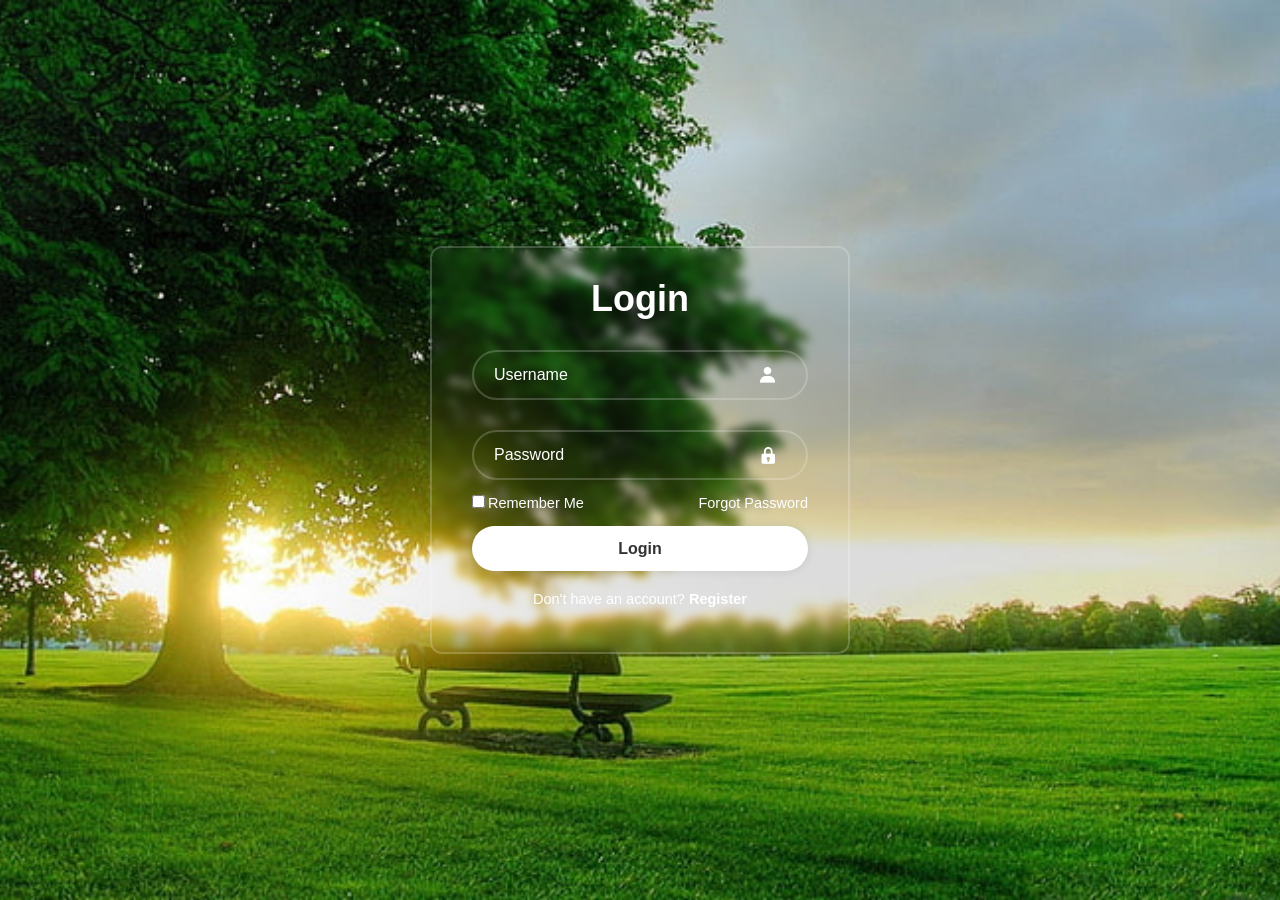
<file: index.html>
<!DOCTYPE html>
<html lang="en">
<head>
    <meta charset="UTF-8">
    <meta name="viewport" content="width=device-width, initial-scale=1.0">
    <title>Login Form</title>
    <link rel="stylesheet" href="styles.css">
    <link href='https://unpkg.com/boxicons@2.1.4/css/boxicons.min.css' rel='stylesheet'>
</head>
<body>
    <div class="wrapper">
        <form action="" onsubmit="event.preventDefault(); document.getElementById('popup').style.display='flex';">
            <h1>Login</h1>
            <div class="input-box">
                <input type="text" placeholder="Username" required>
                <i class='bx bxs-user'></i>
            </div>
            <div class="input-box">
                <input type="password" placeholder="Password" required>
                <i class='bx bxs-lock'></i>
            </div>
            <div class="remember-forgot">
                <label><input type="checkbox">Remember Me</label>
                <a href="#">Forgot Password</a>
            </div>
            <button type="submit" class="btn">Login</button>
            <div class="register-link">
                <p>Don't have an account? <a href="#">Register</a></p>
            </div>
        </form>
         <div id="popup" style="display:none; position:fixed; top:0; left:0; width:100%; height:100%; background:rgba(0,0,0,0.5); justify-content:center; align-items:center;">
        <div id="popup-content">
            <p>Login successful!</p>
            <button onclick="document.getElementById('popup').style.display='none';">OK</button>
        </div>
    </div>

    </div>
</body>
</html>
</file>
<file: styles.css>
*{
    margin:  0;
    padding: 0;
    box-sizing: border-box;
    font-family: Arial, Helvetica, sans-serif;
}
body{
    display: flex;
    justify-content: center;
    align-items: center;
    min-height: 100vh;
    background: url(bg.jpg) no-repeat;
    background-size: cover;
    background-position: center;
}
.wrapper{
    width: 420px;
    background: transparent;
    border: 2px solid rgba(255, 255, 255, .2);
    backdrop-filter: blur(5px);
    color: #fff;
    border-radius: 12px;
    padding: 30px 40px;
}
.wrapper h1{
    font-size: 36px;
    text-align: center;
}
.wrapper .input-box{
    position: relative;
    width: 100%;
    height: 50px;
    margin: 30px 0;
}
.input-box input{
    width: 100%;
    height: 100%;
    background: transparent;
    border: none;
    outline: none;
    border: 2px solid rgba(255, 255, 255, .2);
    border-radius: 40px;
    color: #fff;
    padding: 20px 45px 20px 20px;
    font-size: 16px;
}
.input-box input::placeholder{
    color: #fff;
}
.input-box i{
    position: absolute;
    right: 20px;
    top: 30%;
    transform: translate(-50%);
    font-size: 20px;
}
.wrapper .remember-forgot{
   display: flex;
   justify-content: space-between;
   font-size: 14.5px;
   margin: -15px 0 15px; 
}
.remember-forgot label input{
    accent-color: #fff;
    margin-right: 3px;
}
.remember-forgot a{
    color: #fff;
    text-decoration: none;
}
.remember-forgot a:hover{
    text-decoration: underline;
}
.wrapper .btn{
    width: 100%;
    height: 45px;
    background: #fff;
    border: none;
    outline: none;
    border-radius: 40px;
    box-shadow: 0 0 10px rgba(0, 0, 0, .1);
    cursor: pointer;
    font-size: 16px;
    color: #333;
    font-weight: 600;
}
.wrapper .register-link{
    font-size: 14.5px;
    text-align: center;
    margin: 20px 0 15px;
}
.register-link p a{
    color: #fff;
    text-decoration: none;
    font-weight: 600;
}
.register-link p a:hover{
    text-decoration: underline;
}
#popup {
            display: none;
            position: fixed;
            top: 0; left: 0;
            width: 100%; height: 100%;
            background: rgba(0, 0, 0, 0.5);
            justify-content: center;
            align-items: center;
            z-index: 999;
        }
        #popup-content {
            background: palevioletred;
            padding: 20px 30px;
            border-radius: 10px;
            text-align: center;
        }
        #popup-content button {
            margin-top: 15px;
            padding: 8px 16px;
            border: none;
            background: plum;
            color: rgb(150, 5, 235);
            border-radius: 5px;
            cursor: pointer;
        }
</file>
<file: Login form/styles.css>
*{
    margin:  0;
    padding: 0;
    box-sizing: border-box;
    font-family: Arial, Helvetica, sans-serif;
}
body{
    display: flex;
    justify-content: center;
    align-items: center;
    min-height: 100vh;
    background: url(bg.jpg) no-repeat;
    background-size: cover;
    background-position: center;
}
.wrapper{
    width: 420px;
    background: transparent;
    border: 2px solid rgba(255, 255, 255, .2);
    backdrop-filter: blur(5px);
    color: #fff;
    border-radius: 12px;
    padding: 30px 40px;
}
.wrapper h1{
    font-size: 36px;
    text-align: center;
}
.wrapper .input-box{
    position: relative;
    width: 100%;
    height: 50px;
    margin: 30px 0;
}
.input-box input{
    width: 100%;
    height: 100%;
    background: transparent;
    border: none;
    outline: none;
    border: 2px solid rgba(255, 255, 255, .2);
    border-radius: 40px;
    color: #fff;
    padding: 20px 45px 20px 20px;
    font-size: 16px;
}
.input-box input::placeholder{
    color: #fff;
}
.input-box i{
    position: absolute;
    right: 20px;
    top: 30%;
    transform: translate(-50%);
    font-size: 20px;
}
.wrapper .remember-forgot{
   display: flex;
   justify-content: space-between;
   font-size: 14.5px;
   margin: -15px 0 15px; 
}
.remember-forgot label input{
    accent-color: #fff;
    margin-right: 3px;
}
.remember-forgot a{
    color: #fff;
    text-decoration: none;
}
.remember-forgot a:hover{
    text-decoration: underline;
}
.wrapper .btn{
    width: 100%;
    height: 45px;
    background: #fff;
    border: none;
    outline: none;
    border-radius: 40px;
    box-shadow: 0 0 10px rgba(0, 0, 0, .1);
    cursor: pointer;
    font-size: 16px;
    color: #333;
    font-weight: 600;
}
.wrapper .register-link{
    font-size: 14.5px;
    text-align: center;
    margin: 20px 0 15px;
}
.register-link p a{
    color: #fff;
    text-decoration: none;
    font-weight: 600;
}
.register-link p a:hover{
    text-decoration: underline;
}
#popup {
            display: none;
            position: fixed;
            top: 0; left: 0;
            width: 100%; height: 100%;
            background: rgba(0, 0, 0, 0.5);
            justify-content: center;
            align-items: center;
            z-index: 999;
        }
        #popup-content {
            background: palevioletred;
            padding: 20px 30px;
            border-radius: 10px;
            text-align: center;
        }
        #popup-content button {
            margin-top: 15px;
            padding: 8px 16px;
            border: none;
            background: plum;
            color: rgb(150, 5, 235);
            border-radius: 5px;
            cursor: pointer;
        }
</file>
